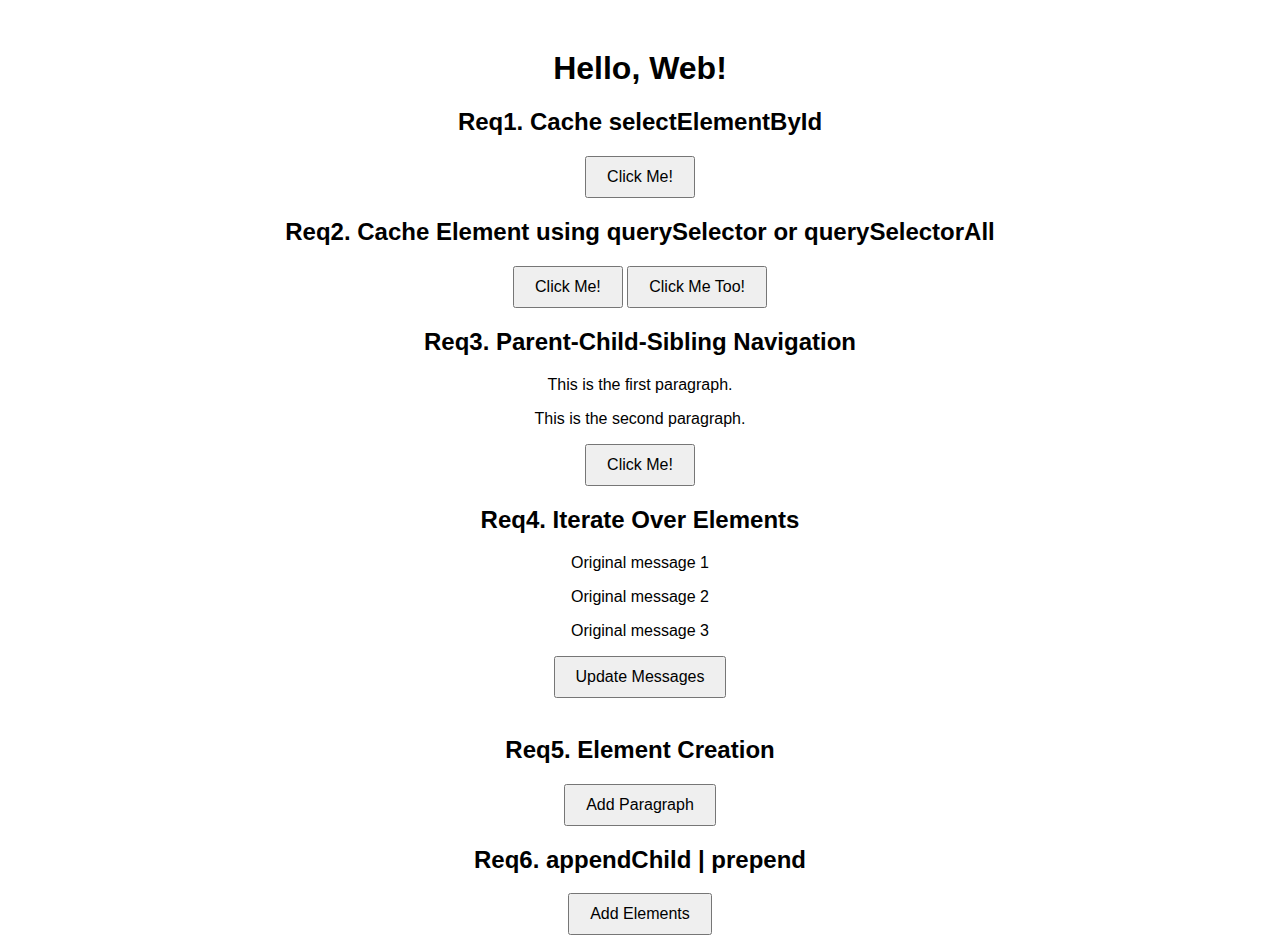
<file: project-template/index.html>
<!DOCTYPE html>
<html lang="en">
<head>
    <meta charset="UTF-8">
    <meta name="viewport" content="width=device-width, initial-scale=1.0">
    <title>My Web Project</title>
    <link rel="stylesheet" href="css/styles.css">
</head>
<body>
    <h1>Hello, Web!</h1>
    <h2>Req1. Cache selectElementById</h2>
    <button id="myButton">Click Me!</button>
    <h2>Req2. Cache Element using querySelector or querySelectorAll</h2>
    <button class="myButton">Click Me!</button>
    <button class="myButton">Click Me Too!</button>

    <div id="container">
        <h2>Req3. Parent-Child-Sibling Navigation</h2>
        <p id="firstParagraph">This is the first paragraph.</p>
        <p>This is the second paragraph.</p>
        <button id="myButton2">Click Me!</button>
    </div>

    <div id="container2">
        <h2>Req4. Iterate Over Elements</h2>
        <p class="message">Original message 1</p>
        <p class="message">Original message 2</p>
        <p class="message">Original message 3</p>
        <button id="updateButton">Update Messages</button>

        <br ><br >
        <h2>Req5. Element Creation</h2>
        <button id="addButton">Add Paragraph</button>

        <div id="content">
            <h2>Req6. appendChild | prepend</h2>
            <button id="addElementsButton">Add Elements</button>
        </div>





    <script src="js/script.js"></script>
</body>
</html>
</file>
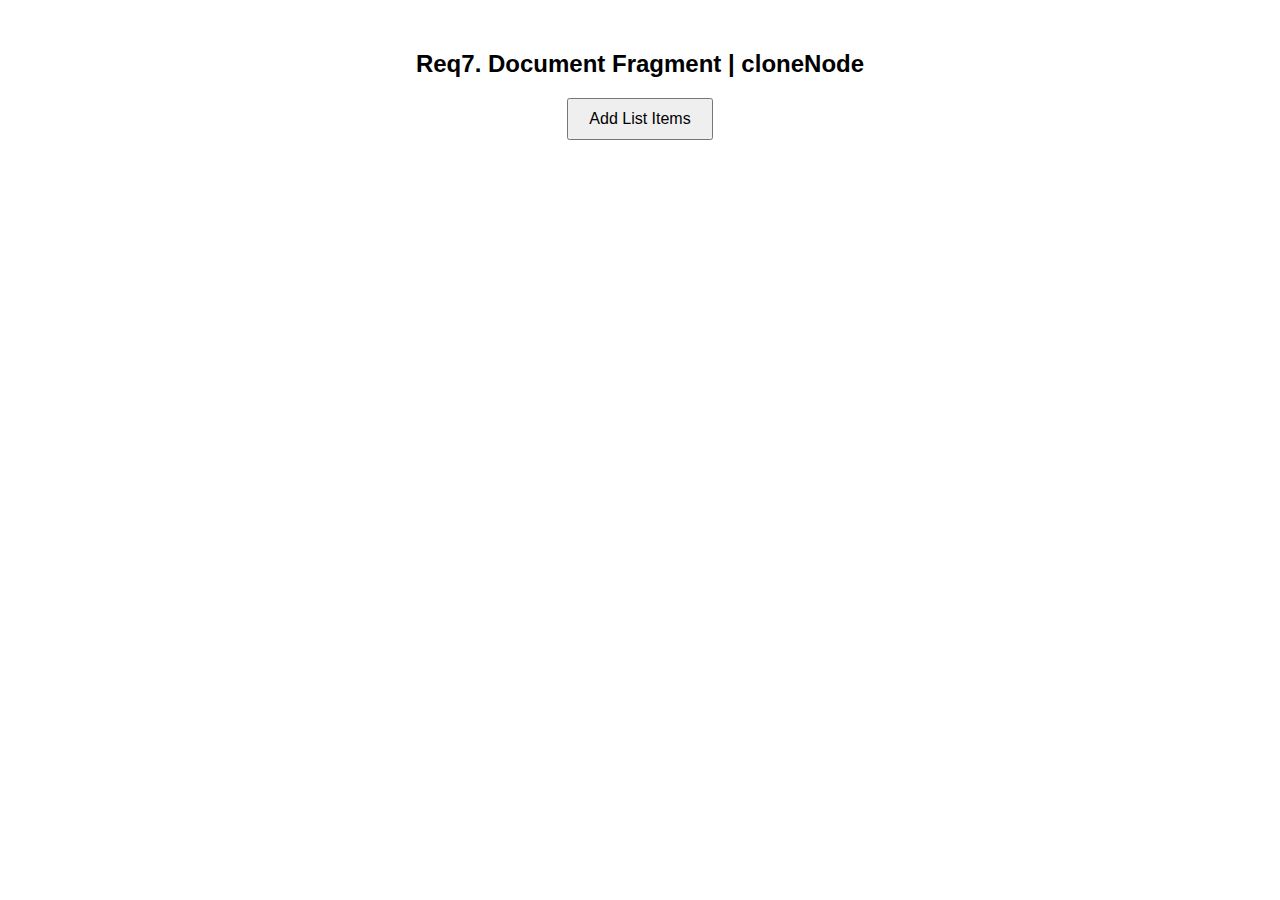
<file: project-template/index2.html>
<!-- index.html -->

<!DOCTYPE html>
<html lang="en">
<head>
    <meta charset="UTF-8">
    <meta name="viewport" content="width=device-width, initial-scale=1.0">
    <title>My Web Project</title>
    <link rel="stylesheet" href="css/styles.css">
</head>
<body>
<h2>Req7. Document Fragment | cloneNode</h2>
<ul id="itemList">
    <!-- List items will be added here -->
</ul>
<button id="addItemsButton">Add List Items</button>

<script src="js/script2.js"></script>
</body>
</html>
</file>
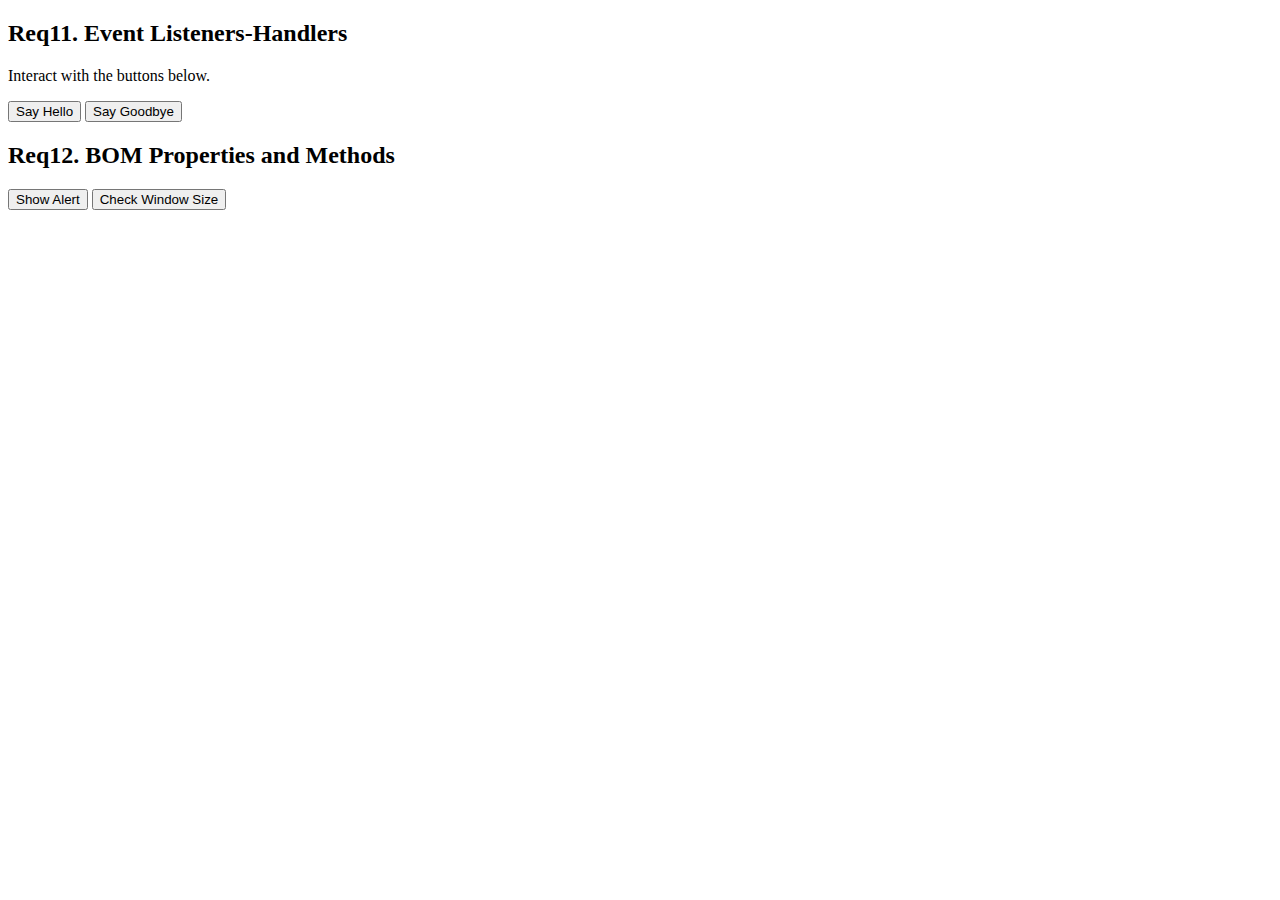
<file: project-template/index4.html>
<!-- index.html -->

<!DOCTYPE html>
<html lang = "en" >
<head >
    <meta charset = "UTF-8" >
    <meta name = "viewport" content = "width=device-width, initial-scale=1.0" >
    <title >Event Listeners Demo</title >
</head >
<body >
<div id = "content" >
    <h2 >Req11. Event Listeners-Handlers</h2 >
    <p id = "status" >Interact with the buttons below.</p >
    <button id = "sayHelloButton" >Say Hello</button >
    <button id = "sayGoodbyeButton" >Say Goodbye</button >
</div >

<div >
    <h2 >Req12. BOM Properties and Methods</h2 >
    <button id = "showAlertButton" >Show Alert</button >
    <button id = "checkWindowSize" >Check Window Size</button >
    <p id = "windowStatus" ></p >
</div >


<script src = "js/script4.js" ></script >
</body >
</html >
</file>
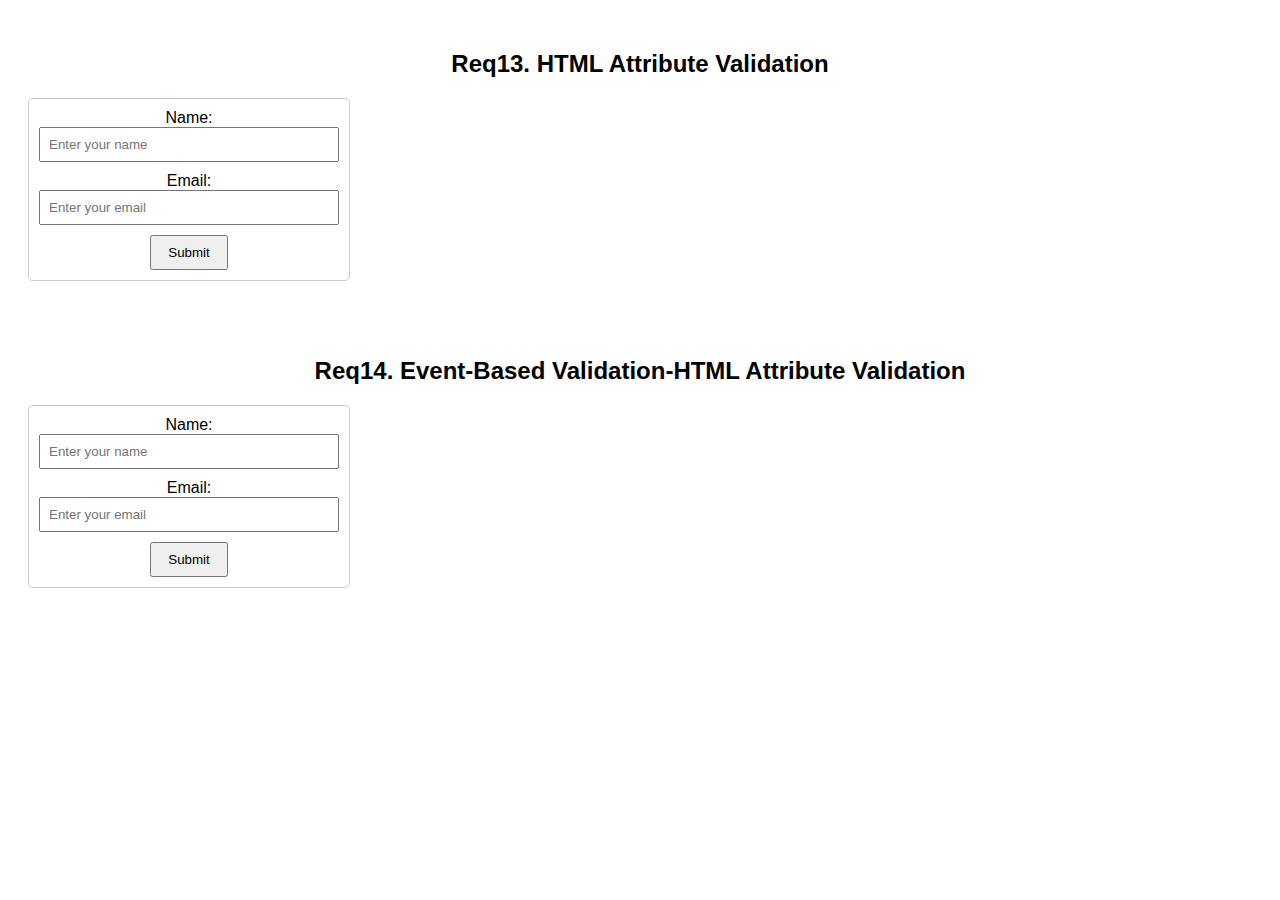
<file: project-template/index5.html>
<!-- index.html -->

<!DOCTYPE html>
<html lang="en">
<head>
    <meta charset="UTF-8">
    <meta name="viewport" content="width=device-width, initial-scale=1.0">
    <title>Form with Validation</title>
    <link rel = "stylesheet" href = "css/styles.css" >
</head>
<body>

<h2>Req13. HTML Attribute Validation</h2>
<form id="contactForm">
    <label for="name">Name:</label>
    <input type="text" id="name" name="name" required minlength="3" placeholder="Enter your name">

    <label for="email">Email:</label>
    <input type="email" id="email" name="email" required placeholder="Enter your email">

    <input type="submit" value="Submit">
</form>
<div id="formStatus"></div>

<br ><br >
<h2>Req14. Event-Based Validation-HTML Attribute Validation</h2>
<form id="contactForm2">
    <label for="name2">Name:</label>
    <input type="text" id="name2" name="name2" required minlength="3" placeholder="Enter your name">
    <div id="nameError" class="error"></div>

    <label for="email2">Email:</label>
    <input type="email" id="email2" name="email2" required placeholder="Enter your email">

    <input type="submit" value="Submit">
</form>
<div id="formStatus2"></div>













<script src = "js/script5.js" ></script >
</body>
</html>
</file>
<file: project-template/css/styles.css>
/* style.css */

body {
    font-family: Arial, sans-serif;
    text-align: center;
    margin-top: 50px;
}

button {
    padding: 10px 20px;
    font-size: 16px;
}

/* Adding some basic styles for demo purposes */
.highlight {
    background-color: yellow;
    font-weight: bold;
}

/* Basic styling for demo purposes */
form {
    margin: 20px;
    padding: 10px;
    border: 1px solid #ccc;
    border-radius: 5px;
    width: 300px;
}

input[type="text"], input[type="email"] {
    width: 100%;
    padding: 8px;
    margin-bottom: 10px;
    box-sizing: border-box;
}

input[type="submit"] {
    padding: 8px 16px;
}
</file>
